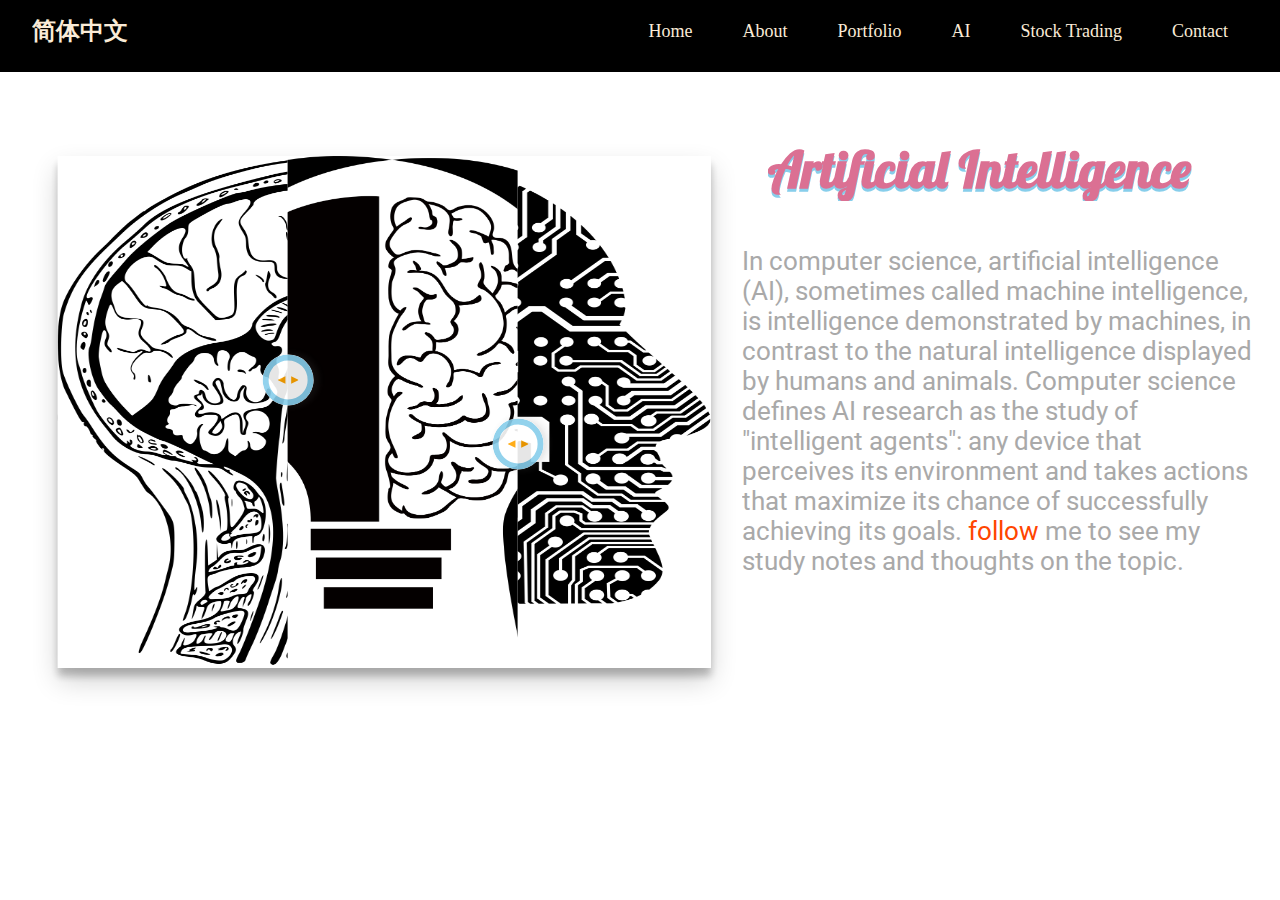
<file: ai.html>
<!DOCTYPE html>
<html class="ai">
<head>
    <meta charset="utf-8">
    <meta name="viewport" content="width=device-width, initial-scale=1.0">
    <title>AI</title>
    <link rel="stylesheet" href="ai_stock.css">
    <link href='http://fonts.googleapis.com/css?family=Lobster' rel='stylesheet' type='text/css'>
    <link href="https://fonts.googleapis.com/css?family=Roboto" rel="stylesheet">
    <meta name="viewport" content="width=device-width, initial-scale=1">
    <script src="https://ajax.googleapis.com/ajax/libs/jquery/3.1.0/jquery.min.js"></script>

</head>



<body>
    <header>
        <section>
            <a href="ai_cn.html" id="logo">简体中文</a>

            <label for="toggle-1" class="toggle-menu"><ul><li></li> <li></li> <li></li></ul></label>
            <input type="checkbox" id="toggle-1">

            <nav>
                <ul>
                    <li><a href="index.html"><i class="icon-home"></i>Home</a></li>
                    <li><a href="about.html"><i class="icon-user"></i>About</a></li>
                    <li><a href="portfolio.html"><i class="icon-thumbs-up-alt"></i>Portfolio</a></li>
                    <li><a href="ai.html"><i class="icon-gear"></i>AI</a></li>
                    <li><a href="stock.html"><i class="icon-picture"></i>Stock Trading</a></li>
                    <li><a href="contact.html"><i class="icon-phone"></i>Contact</a></li>
                </ul>
            </nav>
        </section>
    </header>
    <div id="page">
        <div class="wrapper">
            <div class="bottom">
                <img src="images/cranium-2099120.png" draggable="false" alt="ai_brain"/>
            </div>
            <div class="middle">
                <img src="images/cranium-2099128.png" draggable="false" alt="human_brain"/>
            </div>
            <div class="scroller scroller-middle">
                <svg class="scroller__thumb" xmlns="http://www.w3.org/2000/svg" width="100" height="100" viewBox="0 0 100 100"><polygon points="0 50 37 68 37 32 0 50" style="fill: orange"/><polygon points="100 50 64 32 64 68 100 50" style="fill: orange"/></svg>
            </div>
            <div class="top">
                <img src="images/anatomy-2027131.png" draggable="false" alt="human_and_ai_brain"/>
            </div>
            <div class="scroller scroller-top">
                <svg class="scroller__thumb" xmlns="http://www.w3.org/2000/svg" width="100" height="100" viewBox="0 0 100 100"><polygon points="0 50 37 68 37 32 0 50" style="fill: orange"/><polygon points="100 50 64 32 64 68 100 50" style="fill: orange"/></svg>
            </div>
        </div>
    </div>
    <h1>Artificial Intelligence</h1>
    <p>In computer science, artificial intelligence (AI), sometimes called machine intelligence, is intelligence demonstrated by machines, in contrast to the natural intelligence displayed by humans and animals. Computer science defines AI research as the study of "intelligent agents": any device that perceives its environment and takes actions that maximize its chance of successfully achieving its goals. <a href="contact.html">follow</a> me to see my study notes and thoughts on the topic.
    </p>
    <script>
        let active = false;
        // and define our dom elements to make it easier to read
        let scrollerMiddle = document.querySelector('.scroller-middle');
        let scrollerTop = document.querySelector('.scroller-top');


        // First we'll have to set up our event listeners
        // We want to watch for clicks on our scroller
        scrollerMiddle.addEventListener('mousedown', function() {
            active = "middle";
            // Add our scrolling class so the scroller has full opacity while active
            scrollerMiddle.classList.add('scrolling');
        });
        // We also want to watch the body for changes to the state,
        // like moving around and releasing the click
        // so let's set up our event listeners
        document.body.addEventListener('mouseup', function() {
            active = false;
            scrollerMiddle.classList.remove('scrolling');
        });
        document.body.addEventListener('mouseleave', function() {
            active = false;
            scrollerMiddle.classList.remove('scrolling');
        });
        // We'll have to do the same for our top scroller
        scrollerTop.addEventListener('mousedown', function() {
            active = "top";
            scrollerTop.classList.add('scrolling');
        });
        document.body.addEventListener('mouseup', function() {
            active = false;
            scrollerTop.classList.remove('scrolling');
        });
        document.body.addEventListener('mouseleave', function() {
            active = false;
            scrollerTop.classList.remove('scrolling');
        });

        // Let's figure out where their mouse is at
        document.body.addEventListener('mousemove', function(e) {
            if (!active) return;
            // Their mouse is here...
            let x = e.pageX;
            // but we want it relative to our wrapper
            x -= document.querySelector('.wrapper').getBoundingClientRect().left;
            // Okay let's change our state
            scrollIt(x);
        });

        // Let's use this function
        function scrollIt(x) {
            // Calculate our transform
            let transform = Math.max(0, (Math.min(x, document.querySelector('.wrapper').offsetWidth)));
            // we show all our bottom image but how much of our middle and top,
            // that'll depend on what we're dragging
            // if we're dragging the middle slider
            if (active === "middle") {
                document.querySelector('.middle').style.width = transform + "px";
                scrollerMiddle.style.left = transform - 25 + "px";
                // if we're using scroller-middle, middle must always be to the right of top
                if (scrollerTop.getBoundingClientRect().left > scrollerMiddle.getBoundingClientRect().left - 5) {
                    document.querySelector('.top').style.width = transform - 5 + "px";
                    scrollerTop.style.left = transform - 30 + "px";
                }
            }
            // if we're dragging the top slider
            if (active === "top") {
                document.querySelector('.top').style.width = transform + "px";
                scrollerTop.style.left = transform - 25 + "px";
                // if we're using scroller-top, top must always be to the left
                if (scrollerTop.getBoundingClientRect().left > scrollerMiddle.getBoundingClientRect().left - 5) {
                    document.querySelector('.middle').style.width = transform + 5 + "px";
                    scrollerMiddle.style.left = transform - 20 + "px";
                }
            }
        }

        // Let's set our opening state based off the width, 
        // we want to show a bit of both images so the user can see what's going on
        active = "middle";
        scrollIt(460);
        active = "top";
        scrollIt(230);
        active = false;


        // And finally let's repeat the process for touch events
        // first our middle scroller...
        scrollerMiddle.addEventListener('touchstart', function() {
            active = "middle";
            scrollerMiddle.classList.add('scrolling');
        });
        document.body.addEventListener('touchend', function() {
            active = false;
            scrollerMiddle.classList.remove('scrolling');
        });
        document.body.addEventListener('touchcancel', function() {
            active = false;
            scrollerMiddle.classList.remove('scrolling');
        });

        // then scroller top, our second scroller
        scrollerTop.addEventListener('touchstart', function() {
            active = "top";
            scrollerTop.classList.add('scrolling');
        });
        document.body.addEventListener('touchend', function() {
            active = false;
            scrollerTop.classList.remove('scrolling');
        });
        document.body.addEventListener('touchcancel', function() {
            active = false;
            scrollerTop.classList.remove('scrolling');
        });

        document.querySelector('.wrapper').addEventListener('touchmove', function(e) {
            if (!active) return;
            e.preventDefault();
            let x = e.touches[0].pageX;
            x -= document.querySelector('.wrapper').getBoundingClientRect().left;
            scrollIt(x);
        });
    </script>
</body>
</html>
</file>
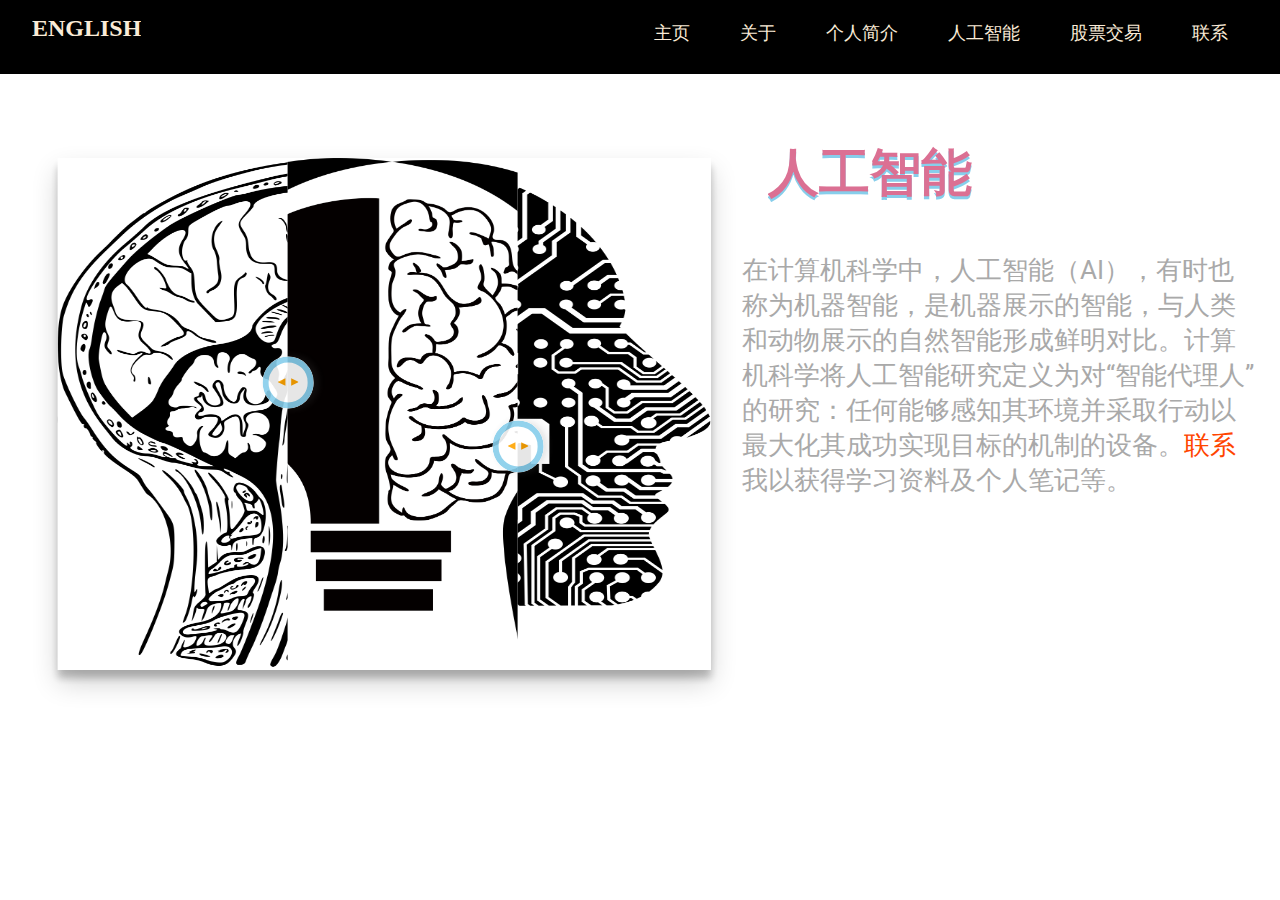
<file: ai_cn.html>
<!DOCTYPE html>
<html class="ai">
<head>
    <meta charset="utf-8">
    <meta name="viewport" content="width=device-width, initial-scale=1.0">
    <title>人工智能</title>
    <link rel="stylesheet" href="ai_stock.css">
    <link href="https://fonts.googleapis.com/css?family=Roboto" rel="stylesheet">
    <link href='http://fonts.googleapis.com/css?family=Lobster' rel='stylesheet' type='text/css'>
    <meta name="viewport" content="width=device-width, initial-scale=1">
    <script src="https://ajax.googleapis.com/ajax/libs/jquery/3.1.0/jquery.min.js"></script>

</head>



<body>
    <header>
        <section>
            <a href="ai.html" id="logo">ENGLISH</a>

            <label for="toggle-1" class="toggle-menu"><ul><li></li> <li></li> <li></li></ul></label>
            <input type="checkbox" id="toggle-1">

            <nav>
                <ul>
                    <li><a href="index_cn.html"><i class="icon-home"></i>主页</a></li>
                    <li><a href="about_cn.html"><i class="icon-user"></i>关于</a></li>
                    <li><a href="portfolio_cn.html"><i class="icon-thumbs-up-alt"></i>个人简介</a></li>
                    <li><a href="ai_cn.html"><i class="icon-gear"></i>人工智能</a></li>
                    <li><a href="stock_cn.html"><i class="icon-picture"></i>股票交易</a></li>
                    <li><a href="contact_cn.html"><i class="icon-phone"></i>联系</a></li>
                </ul>
            </nav>
        </section>
    </header>
    <div id="page">
        <div class="wrapper">
            <div class="bottom">
                <img src="images/cranium-2099120.png" draggable="false" />
            </div>
            <div class="middle">
                <img src="images/cranium-2099128.png" draggable="false" />
            </div>
            <div class="scroller scroller-middle">
                <svg class="scroller__thumb" xmlns="http://www.w3.org/2000/svg" width="100" height="100" viewBox="0 0 100 100"><polygon points="0 50 37 68 37 32 0 50" style="fill: orange"/><polygon points="100 50 64 32 64 68 100 50" style="fill: orange"/></svg>
            </div>
            <div class="top">
                <img src="images/anatomy-2027131.png" draggable="false" />
            </div>
            <div class="scroller scroller-top">
                <svg class="scroller__thumb" xmlns="http://www.w3.org/2000/svg" width="100" height="100" viewBox="0 0 100 100"><polygon points="0 50 37 68 37 32 0 50" style="fill: orange"/><polygon points="100 50 64 32 64 68 100 50" style="fill: orange"/></svg>
            </div>
        </div>
    </div>
    <h1>人工智能</h1>
    <p>在计算机科学中，人工智能（AI），有时也称为机器智能，是机器展示的智能，与人类和动物展示的自然智能形成鲜明对比。计算机科学将人工智能研究定义为对“智能代理人”的研究：任何能够感知其环境并采取行动以最大化其成功实现目标的机制的设备。<a href="contact_cn.html">联系</a> 我以获得学习资料及个人笔记等。
    </p>
    <script>
        let active = false;
        // and define our dom elements to make it easier to read
        let scrollerMiddle = document.querySelector('.scroller-middle');
        let scrollerTop = document.querySelector('.scroller-top');


        // First we'll have to set up our event listeners
        // We want to watch for clicks on our scroller
        scrollerMiddle.addEventListener('mousedown', function() {
            active = "middle";
            // Add our scrolling class so the scroller has full opacity while active
            scrollerMiddle.classList.add('scrolling');
        });
        // We also want to watch the body for changes to the state,
        // like moving around and releasing the click
        // so let's set up our event listeners
        document.body.addEventListener('mouseup', function() {
            active = false;
            scrollerMiddle.classList.remove('scrolling');
        });
        document.body.addEventListener('mouseleave', function() {
            active = false;
            scrollerMiddle.classList.remove('scrolling');
        });
        // We'll have to do the same for our top scroller
        scrollerTop.addEventListener('mousedown', function() {
            active = "top";
            scrollerTop.classList.add('scrolling');
        });
        document.body.addEventListener('mouseup', function() {
            active = false;
            scrollerTop.classList.remove('scrolling');
        });
        document.body.addEventListener('mouseleave', function() {
            active = false;
            scrollerTop.classList.remove('scrolling');
        });

        // Let's figure out where their mouse is at
        document.body.addEventListener('mousemove', function(e) {
            if (!active) return;
            // Their mouse is here...
            let x = e.pageX;
            // but we want it relative to our wrapper
            x -= document.querySelector('.wrapper').getBoundingClientRect().left;
            // Okay let's change our state
            scrollIt(x);
        });

        // Let's use this function
        function scrollIt(x) {
            // Calculate our transform
            let transform = Math.max(0, (Math.min(x, document.querySelector('.wrapper').offsetWidth)));
            // we show all our bottom image but how much of our middle and top,
            // that'll depend on what we're dragging
            // if we're dragging the middle slider
            if (active === "middle") {
                document.querySelector('.middle').style.width = transform + "px";
                scrollerMiddle.style.left = transform - 25 + "px";
                // if we're using scroller-middle, middle must always be to the right of top
                if (scrollerTop.getBoundingClientRect().left > scrollerMiddle.getBoundingClientRect().left - 5) {
                    document.querySelector('.top').style.width = transform - 5 + "px";
                    scrollerTop.style.left = transform - 30 + "px";
                }
            }
            // if we're dragging the top slider
            if (active === "top") {
                document.querySelector('.top').style.width = transform + "px";
                scrollerTop.style.left = transform - 25 + "px";
                // if we're using scroller-top, top must always be to the left
                if (scrollerTop.getBoundingClientRect().left > scrollerMiddle.getBoundingClientRect().left - 5) {
                    document.querySelector('.middle').style.width = transform + 5 + "px";
                    scrollerMiddle.style.left = transform - 20 + "px";
                }
            }
        }

        // Let's set our opening state based off the width, 
        // we want to show a bit of both images so the user can see what's going on
        active = "middle";
        scrollIt(460);
        active = "top";
        scrollIt(230);
        active = false;


        // And finally let's repeat the process for touch events
        // first our middle scroller...
        scrollerMiddle.addEventListener('touchstart', function() {
            active = "middle";
            scrollerMiddle.classList.add('scrolling');
        });
        document.body.addEventListener('touchend', function() {
            active = false;
            scrollerMiddle.classList.remove('scrolling');
        });
        document.body.addEventListener('touchcancel', function() {
            active = false;
            scrollerMiddle.classList.remove('scrolling');
        });

        // then scroller top, our second scroller
        scrollerTop.addEventListener('touchstart', function() {
            active = "top";
            scrollerTop.classList.add('scrolling');
        });
        document.body.addEventListener('touchend', function() {
            active = false;
            scrollerTop.classList.remove('scrolling');
        });
        document.body.addEventListener('touchcancel', function() {
            active = false;
            scrollerTop.classList.remove('scrolling');
        });

        document.querySelector('.wrapper').addEventListener('touchmove', function(e) {
            if (!active) return;
            e.preventDefault();
            let x = e.touches[0].pageX;
            x -= document.querySelector('.wrapper').getBoundingClientRect().left;
            scrollIt(x);
        });
    </script>
</body>
</html>
</file>
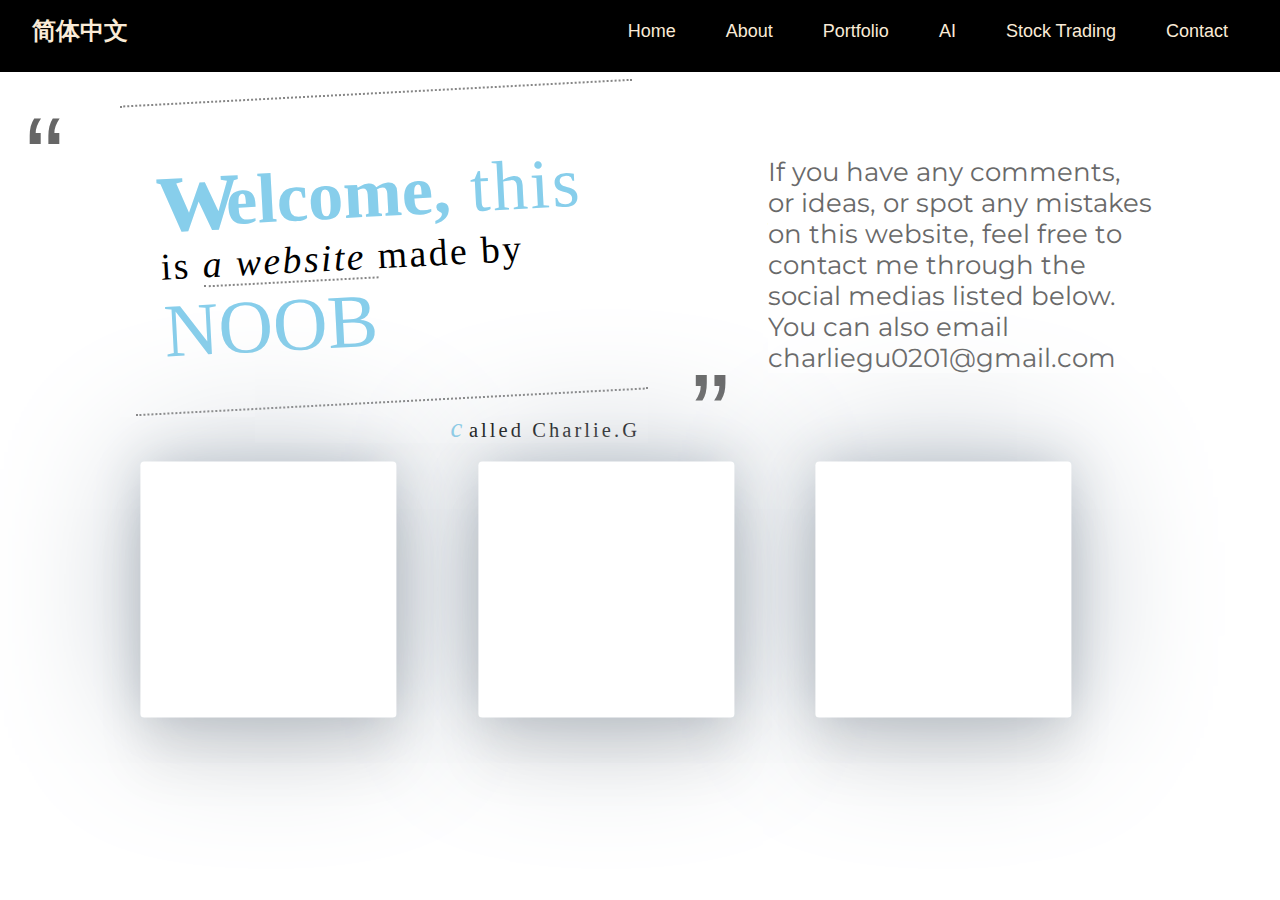
<file: contact.html>
<!DOCTYPE html>
<html lang="">

<head>
    <meta charset="utf-8">
    <meta name="viewport" content="width=device-width, initial-scale=1.0">
    <link rel="stylesheet" href="contact.css">
    <link rel="stylesheet" href="https://use.fontawesome.com/releases/v5.7.2/css/all.css" integrity="sha384-fnmOCqbTlWIlj8LyTjo7mOUStjsKC4pOpQbqyi7RrhN7udi9RwhKkMHpvLbHG9Sr" crossorigin="anonymous">
    <title>charlie_contact</title>
    <link href="https://fonts.googleapis.com/css?family=Montserrat" rel="stylesheet">
</head>

<body>
    <header>
        <section>
            <a href="contact_cn.html" id="logo">简体中文</a>

            <label for="toggle-1" class="toggle-menu"><ul><li></li> <li></li> <li></li></ul></label>
            <input type="checkbox" id="toggle-1">

            <nav>
                <ul>
                    <li><a href="index.html"><i class="icon-home"></i>Home</a></li>
                    <li><a href="about.html"><i class="icon-user"></i>About</a></li>
                    <li><a href="portfolio.html"><i class="icon-thumbs-up-alt"></i>Portfolio</a></li>
                    <li><a href="ai.html"><i class="icon-gear"></i>AI</a></li>
                    <li><a href="stock.html"><i class="icon-picture"></i>Stock Trading</a></li>
                    <li><a href="contact.html"><i class="icon-phone"></i>Contact</a></li>
                </ul>
            </nav>
        </section>
    </header>
    <div class="main_content">
        <article class="contact_title">

        <blockquote>
            <strong>Welcome,</strong> this is <em>a website </em>made by <strong>NOOB</strong>
        </blockquote>
        <b>called Charlie.G</b>

    </article>
        <p>If you have any comments, or ideas, or spot any mistakes on this website, feel free to contact me through the social medias listed below. You can also email charliegu0201@gmail.com</p>
    </div>
    <div class="social">
        <a class="fb text-center pull-left" href="https://www.facebook.com/dribbble">
            <div class="front"><i class="fab fa-facebook-f"></i></div>
            <div class="behind">LIKE US</div>
        </a>
        <a class="tw text-center pull-left" href="https://twitter.com/dribbble">
            <div class="front"><i class="fab fa-weixin"></i></div>
            <div class="behind">FOLLOW</div>
        </a>
        <a class="ig text-center pull-left" href="https://instagram.com/dribbble">
            <div class="front"><i class="fab fa-instagram"></i></div>
            <div class="behind">FOLLOW</div>
        </a>
    </div>

</body>

</html>
<link rel="stylesheet" href="">
</file>
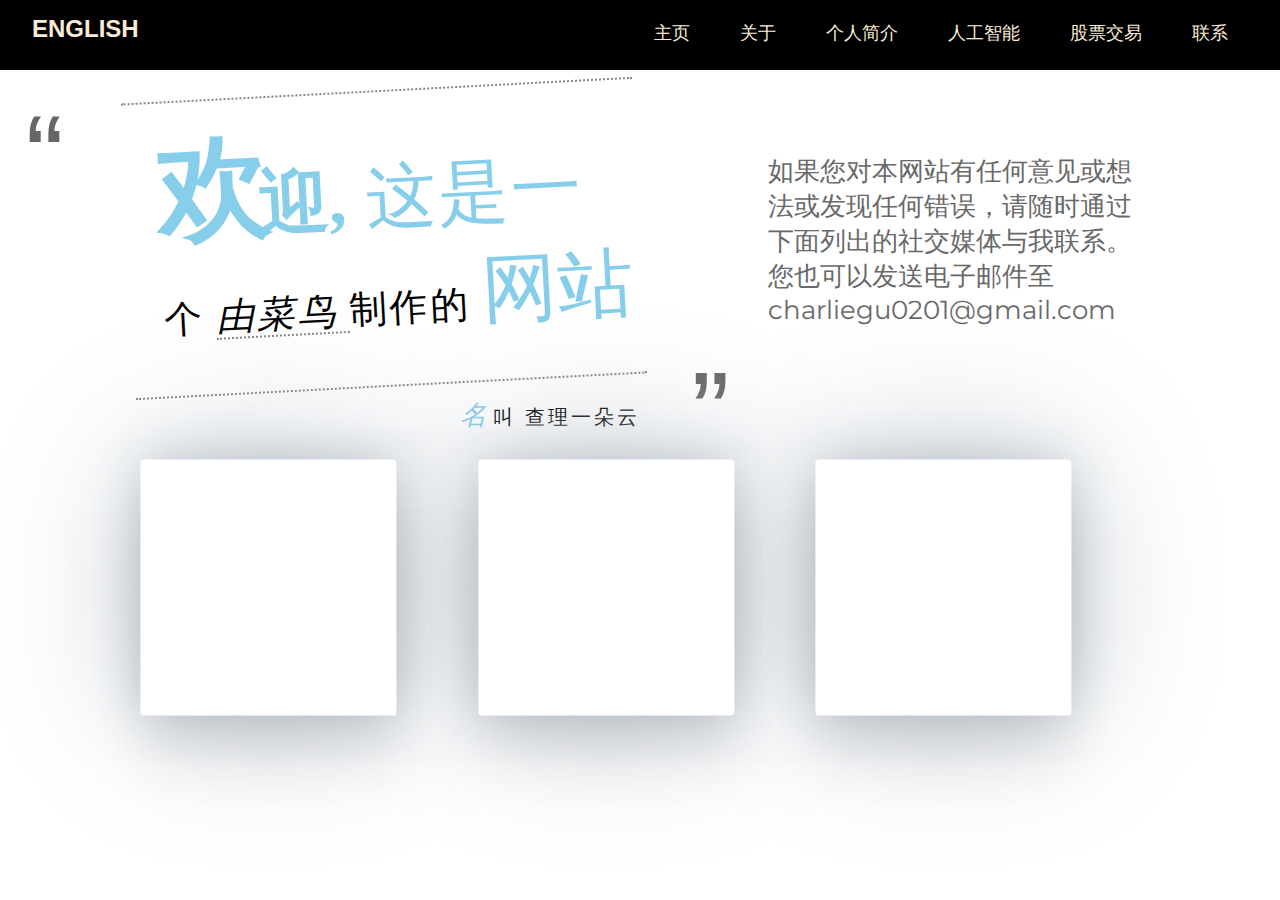
<file: contact_cn.html>
<!DOCTYPE html>
<html lang="">

<head>
    <meta charset="utf-8">
    <meta name="viewport" content="width=device-width, initial-scale=1.0">
    <link rel="stylesheet" href="contact.css">
    <link rel="stylesheet" href="https://use.fontawesome.com/releases/v5.7.2/css/all.css" integrity="sha384-fnmOCqbTlWIlj8LyTjo7mOUStjsKC4pOpQbqyi7RrhN7udi9RwhKkMHpvLbHG9Sr" crossorigin="anonymous">
    <title>联系我</title>
    <link href="https://fonts.googleapis.com/css?family=Montserrat" rel="stylesheet">
</head>

<body>
    <header>
        <section>
            <a href="contact.html" id="logo">English</a>

            <label for="toggle-1" class="toggle-menu"><ul><li></li> <li></li> <li></li></ul></label>
            <input type="checkbox" id="toggle-1">

            <nav>
                    <ul>
                        <li><a href="index_cn.html"><i class="icon-home"></i>主页</a></li>
                        <li><a href="about_cn.html"><i class="icon-user"></i>关于</a></li>
                        <li><a href="portfolio_cn.html"><i class="icon-thumbs-up-alt"></i>个人简介</a></li>
                        <li><a href="ai_cn.html"><i class="icon-gear"></i>人工智能</a></li>
                        <li><a href="stock_cn.html"><i class="icon-picture"></i>股票交易</a></li>
                        <li><a href="contact_cn.html"><i class="icon-phone"></i>联系</a></li>
                    </ul>
                </nav>
        </section>
    </header>
    <div class="main_content">
        <article class="contact_title">

        <blockquote>
            <strong>欢迎,</strong> 这是一个 <em>由菜鸟 </em>制作的 <strong>网站</strong>
        </blockquote>
        <b>名叫 查理一朵云</b>

    </article>
        <p>如果您对本网站有任何意见或想法或发现任何错误，请随时通过下面列出的社交媒体与我联系。您也可以发送电子邮件至charliegu0201@gmail.com</p>
    </div>
    <div class="social">
        <a class="fb text-center pull-left" href="https://www.facebook.com/dribbble">
            <div class="front"><i class="fab fa-facebook-f"></i></div>
            <div class="behind">添加好友</div>
        </a>
        <a class="tw text-center pull-left" href="https://twitter.com/dribbble">
            <div class="front"><i class="fab fa-weixin"></i></div>
            <div class="behind">添加好友</div>
        </a>
        <a class="ig text-center pull-left" href="https://instagram.com/dribbble">
            <div class="front"><i class="fab fa-instagram"></i></div>
            <div class="behind">添加好友</div>
        </a>
    </div>

</body>

</html>
<link rel="stylesheet" href="">
</file>
<file: ai_stock.css>
body,
html {
    height: 100%;

}

* {
    box-sizing: border-box;
    text-decoration: none;
    list-style: none;
    margin: 0px;
    padding: 0px;
    outline: none;
    overflow: hidden;
}

h1 {
    position: relative;
    font-size: 4vw;
    left: 60%;
    font-family: 'Lobster', helvetica, arial;
    top: 5%;
    color: palevioletred;
    text-shadow: 0 0.2vw 0 skyblue;
}
p {
    font-size: 2vw;
    margin-left: 58%;
    margin-top: 7%;
    margin-right: 2%;
    font-family: 'Roboto', serif;
    color: darkgrey;
   
}
.stock h1 {
    position: relative;
    font-size: 4vw;
    left: 7%;
    font-family: 'Lobster', helvetica, arial;
    top: 5%;
    color: yellowgreen;
    text-shadow: 0 0.2vw 0 skyblue;
}
.stock p {
    font-size: 2vw;
    margin-left: 5%;
    margin-top: 7%;
    margin-right: 58%;
    font-family: 'Roboto', serif;
    color: darkgrey;
   
}
a {
    color: orangered;
}

section {
    width: 100%;
    max-width: 1200px;
    margin: 0px auto;
    display: table;
    position: relative;

}


header {
    width: 100%;
    display: table;
    margin-top: -10px;
    margin-bottom: 20px;
    background-color: black;
}


#logo {
    float: left;
    font-size: 24px;
    text-transform: uppercase;
    color: antiquewhite;
    font-weight: 600;
    padding: 25px 0px;
}

nav {
    width: auto;
    float: right;
}

nav ul {
    display: table;
    float: right;
}

nav ul li {
    float: left;
}

nav ul li:last-child {
    padding-right: 0px;
}

nav ul li a {
    color: antiquewhite;
    font-size: 18px;
    padding: 25px 20px;
    display: inline-block;
    transition: all 0.5s ease 0s;
    margin-top: 0.5vw;
}

nav ul li a:hover {
    background-color: #002e5b;
    color: #fde428;
    transition: all 0.5s ease 0s;
}

nav ul li a:hover i {
    color: #fde428;
    transition: all 0.5s ease 0s;
}

nav ul li a i {
    padding-right: 10px;
    color: #002e5b;
    transition: all 0.5s ease 0s;
}

.toggle-menu ul {
    display: table;
    width: 25px;
}

.toggle-menu ul li {
    width: 100%;
    height: 3px;
    background-color: antiquewhite;
    margin-bottom: 4px;
}

.toggle-menu ul li:last-child {
    margin-bottom: 0px;
}

input[type=checkbox],
label {
    display: none;
}



/* Our normalize css */

* {
    margin: 0;
    box-sizing: border-box;
    -webkit-touch-callout: none;
    -webkit-user-select: none;
    -khtml-user-select: none;
    -moz-user-select: none;
    -ms-user-select: none;
    user-select: none;
    
}

/* Our wrapper */

.wrapper {
    width: 51vw;
    height: 40vw;
    margin-top: 25vw;
    margin-left: 30vw;
    max-height: 100vw;
    position: absolute;
    transform: translate3d(-50%, -50%, 0);
    overflow: hidden;
    box-shadow: 0 1vw 2vw rgba(0, 0, 0, 0.19), 0 0.6vw 0.6vw rgba(0, 0, 0, 0.23);
}
.stock .wrapper {
    width: 51vw;
    height: 40vw;
    margin-top: 25vw;
    margin-left: 70vw;
    max-height: 100vw;
    position: absolute;
    transform: translate3d(-50%, -50%, 0);
    overflow: hidden;
    box-shadow: 0 1vw 2vw rgba(0, 0, 0, 0.19), 0 0.6vw 0.6vw rgba(0, 0, 0, 0.23);
}



/* Our image information */

.bottom,
.middle,
.top {
    width: 100%;
    height: 100%;
    background-repeat: no-repeat;
    background-color: white;
    background-size: cover;
    background-position: center;
    position: absolute;
    top: 0;
    left: 0;
    pointer-events: none;
    overflow: hidden;
}

img {
    width: 51vw;
    height: 40vw;
}

.top {
    width: 12.5vw;
}

.scroller {
    width: 4vw;
    height: 4vw;
    position: absolute;
    left: 10vw;
    top: 50%;
    transform: translateY(-50%);
    border-radius: 50%;
    background-color: #fff;
    opacity: 0.9;
    transition: opacity 0.12s ease-in-out;
    pointer-events: auto;
    cursor: pointer;
    box-shadow: 0.35vw 0px 0.7vw rgba(100, 100, 100, 0.2);

}

.scroller-middle {
    margin-top: 2.5vw;
}

.scroller-top {
    margin-top: -2.5vw;
}


.scroller:hover {
    opacity: 1;
}

.scrolling {
    pointer-events: none;
    opacity: 1; // z-index: 1;
}

.scroller__thumb {
    width: 100%;
    height: 100%;
    border-radius: 50%;
    padding: 0.7vw;

}

.scroller:before,
.scroller:after {
    content: " ";
    display: block;
    width: 0.7vw;
    height: 999.9vw;
    position: absolute;
    left: 50%;
    margin-left: -0.35vw;
    z-index: 30;
    transition: 0.1s;
    box-shadow: 0.35vw 0px 0.7vw rgba(100, 100, 100, 0.2);
}

.scroller:before {
    top: 4.9vw;
}

.scroller:after {
    bottom: 4.9vw;
}

/* If you want to cahnge the colors, make sure you change the fill in the svgs to match */

.scroller-middle > .scroller__thumb {
    border: 0.5vw solid skyblue;
}

.scroller-middle:before,
.scroller-middle:after {
    background: skyblue;
}

.scroller-top > .scroller__thumb {
    border: 0.5vw solid skyblue;
}

.scroller-top:before,
.scroller-top:after {
    background: skyblue;
}

@media only screen and (max-width: 1440px) {
    section {
        max-width: 95%;
    }
}

@media only screen and (max-width: 980px) {
    header {
        padding: 20px 0px;
    }
    #logo {
        padding: 0px;
    }
    input[type=checkbox] {
        position: absolute;
        top: -9999px;
        left: -9999px;
        background: none;
    }
    input[type=checkbox]:fous {
        background: none;
    }
    label {
        float: right;
        padding: 8px 0px;
        display: inline-block;
        cursor: pointer;
    }
    input[type=checkbox]:checked ~ nav {
        display: block;
    }

    nav {
        display: none;
        position: absolute;
        right: 0px;
        top: 53px;
        background-color: #002e5b;
        padding: 0px;
        z-index: 99;
    }
    nav ul {
        width: auto;
    }
    nav ul li {
        float: none;
        padding: 0px;
        width: 100%;
        display: table;
    }
    nav ul li a {
        color: #FFF;
        font-size: 15px;
        padding: 10px 20px;
        display: block;
        border-bottom: 1px solid rgba(225, 225, 225, 0.1);
    }
    nav ul li a i {
        color: #fde428;
        padding-right: 13px;
    }
}

@media only screen and (max-width: 360px) {
    h1 {
        font-size: 20px;
    }
    label {
        padding: 5px 0px;
    }
    #logo {
        font-size: 20px;
    }
    nav {
        top: 47px;
    }
}

@media only screen and (max-height: 300px) {
    .wrapper {
        margin-top: 20vw;
    }
}

@media only screen and (max-height: 150px) {
    .wrapper {
        display: none;
    }
}
</file>
<file: contact.css>
/* seperate css file for contact page as i want this page to be fully responsive */

body,
html {
    height: 100%;

}

* {
    box-sizing: border-box;
    text-decoration: none;
    list-style: none;
    margin: 0px;
    padding: 0px;
    outline: none;
}

p {
    font-size: 2vw;
    font-family: 'Montserrat', sans-serif;
    margin-left: 60vw;
    margin-right: 10vw;
    margin-top: 5vw;
    color: dimgrey;
    position: absolute;
}


.fa-facebook {
    color: #3b5998;

}

.fa-twitter {
    color: #55acee;
}

.fa-instagram {
    color: #3f729b;
}

.social {
    position: absolute;
    left: 50%;
    width: 84vw;
    transform: translate(-50%, -50%);
    margin-top: 39vw;
}

.social > a {
    position: relative;
    display: inline-block;
    margin: 3vw;
    width: 20vw;
    height: 20vw;
    cursor: pointer;
}

.social > a:hover .front {
    transform: translateY(-4.5vw);
}

.social > a.fb:hover .front {
    transform: translate(-4.5vw, -4.5vw);
}

.social > a.ig:hover .front {
    transform: translate(4.5vw, -4.5vw);
}

.front {
    position: absolute;
    z-index: 10;
    width: 20vw;
    height: 20vw;
    border-radius: 0.3vw;
    background: #fff;
    box-shadow: 0px 4vw 4vw rgba(0, 0, 0, 0.06);
    transition: all 0.3s ease-out;

}


.front i.fab {
    display: block;
    margin-left: 8vw;
    margin-top: 8vw;
    font-size: 3.2vw;
    color: #3b5998;
}

.behind {
    position: absolute;
    z-index: -1;
    top: 0.5vw;
    left: 0.5vw;
    width: 19vw;
    height: 19vw;
    padding-top: 16vw;
    border-radius: 0.3vw;
    font-size: 2vw;
    color: #fff;
    box-shadow: 0px 0px 4vw #b6bec7, 0px 0px 12vw #b6bec7;
}


.fb .behind {
    padding-right: 4vw;
    background: #3b5998;
}

.tw .behind {
    background: #5ac45a;
}

.ig .behind {
    padding-left: 4vw;
    background: #3f729b;
}

body {

    margin: 0px;
    padding: 0px;
    font-family: 'Open Sans', sans-serif;
}

section {
    width: 100%;
    max-width: 1200px;
    margin: 0px auto;
    display: table;
    position: relative;

}


header {
    width: 100%;
    display: table;
    margin-top: -10px;
    margin-bottom: 20px;
    background-color: black;
}

.about header {
    width: 100%;
    display: table;
    margin-top: -10px;
    margin-bottom: 20px;
    background-color: black;
}

#logo {
    float: left;
    font-size: 24px;
    text-transform: uppercase;
    color: antiquewhite;
    font-weight: 600;
    padding: 25px 0px;
}

nav {
    width: auto;
    float: right;
}

nav ul {
    display: table;
    float: right;
}

nav ul li {
    float: left;
}

nav ul li:last-child {
    padding-right: 0px;
}

nav ul li a {
    color: antiquewhite;
    font-size: 18px;
    padding: 25px 20px;
    display: inline-block;
    transition: all 0.5s ease 0s;
    margin-top: 0.5vw;
}

nav ul li a:hover {
    background-color: #002e5b;
    color: #fde428;
    transition: all 0.5s ease 0s;
}

nav ul li a:hover i {
    color: #fde428;
    transition: all 0.5s ease 0s;
}

nav ul li a i {
    padding-right: 10px;
    color: #002e5b;
    transition: all 0.5s ease 0s;
}

.toggle-menu ul {
    display: table;
    width: 25px;
}

.toggle-menu ul li {
    width: 100%;
    height: 3px;
    background-color: antiquewhite;
    margin-bottom: 4px;
}

.toggle-menu ul li:last-child {
    margin-bottom: 0px;
}

input[type=checkbox],
label {
    display: none;
}


@font-face {
    font-family: 'Sketch Block';
    src: url('http://tangledindesign.com/codepen/fonts/sketch_block-webfont.eot');
    src: url('http://tangledindesign.com/codepen/fonts/sketch_block-webfont.eot?#iefix') format('embedded-opentype'),
    url('http://tangledindesign.com/codepen/fonts/sketch_block-webfont.woff') format('woff'),
    url('http://tangledindesign.com/codepen/fonts/sketch_block-webfont.ttf') format('truetype'),
    url('http://tangledindesign.com/codepen/fonts/sketch_block-webfont.svg#SketchBlockBold') format('svg');
}

@font-face {
    font-family: 'Museo 700';
    src: url('http://tangledindesign.com/codepen/fonts/Museo700-Regular-webfont.eot');
    src: url('http://tangledindesign.com/codepen/fonts/Museo700-Regular-webfont.eot?#iefix') format('embedded-opentype'),
    url('http://tangledindesign.com/codepen/fonts/Museo700-Regular-webfont.woff') format('woff'),
    url('http://tangledindesign.com/codepen/fonts/Museo700-Regular-webfont.ttf') format('truetype'),
    url('http://tangledindesign.com/codepen/fonts/Museo700-Regular-webfont.svg#SketchBlockBold') format('svg');
}

@font-face {
    font-family: 'CallunaRegular';
    src: url('http://tangledindesign.com/codepen/fonts/Calluna-Regular-webfont.eot');
    src: url('http://tangledindesign.com/codepen/fonts/Calluna-Regular-webfont.eot?#iefix') format('embedded-opentype'),
    url('http://tangledindesign.com/codepen/fonts/Calluna-Regular-webfont.woff') format('woff'),
    url('http://tangledindesign.com/codepen/fonts/Calluna-Regular-webfont.ttf') format('truetype'),
    url('http://tangledindesign.com/codepen/fonts/Calluna-Regular-webfont.svg#CallunaRegular') format('svg');
}



.contact_title {
    width: 40vw;
    margin-left: 10vw;
    position: absolute;

}

blockquote {
    width: 40vw;
    font: 2.95vw CallunaRegular;
    letter-spacing: .19vw;
    float: left;
    padding: 4.5vw 0 3vw 2.5vw;
    margin: 0;
    border-top: 2px dotted #858585;
    border-bottom: 2px dotted #858585;
    -webkit-transform: rotate(-3deg);
    -moz-transform: rotate(-3deg);
}

.contact_title:before {
    content: "“";
    font-size: 9vw;
    position: absolute;
    left: -8vw;
    color: #666;
}

.contact_title:after {
    content: "”";
    font-size: 9vw;
    position: absolute;
    right: -7vw;
    top: 20vw;
    color: #666;
}

blockquote:first-line {
    font: 5.5vw "Sketch Block";
    color: skyblue;
}

blockquote:first-letter {
    font-size: 8.9vw;
    text-transform: lowercase;
    float: left;
    margin-right: -1.7vw;
    line-height: .52em;
    position: absolute;
    z-index: 1;
}

blockquote strong:first-child {
    margin-left: 8px;
    letter-spacing: 0;
}

blockquote strong:last-child {
    font: 2em "Museo 700";
    text-transform: uppercase;
    letter-spacing: 0;
}

blockquote em {
    border-bottom: 2px dotted #858585;
}

blockquote + b {
    float: right;
    margin-top: 10px;
    font: 1.6vw CallunaRegular;
    letter-spacing: .15em;
}

blockquote + b:first-letter {
    color: skyblue;
    font-size: 1.3em;
    font-style: italic;
    letter-spacing: .25em;
}

@-moz-document url-prefix() {

    blockquote:first-letter {
        margin-top: -29px;
    }

}

strong {
    color: skyblue;
}

@media only screen and (max-width: 1440px) {
    section {
        max-width: 95%;
    }
}

@media only screen and (max-width: 980px) {
    header {
        padding: 20px 0px;
    }
    #logo {
        padding: 0px;
    }
    input[type=checkbox] {
        position: absolute;
        top: -9999px;
        left: -9999px;
        background: none;
    }
    input[type=checkbox]:fous {
        background: none;
    }
    label {
        float: right;
        padding: 8px 0px;
        display: inline-block;
        cursor: pointer;
    }
    input[type=checkbox]:checked ~ nav {
        display: block;
    }

    nav {
        display: none;
        position: absolute;
        right: 0px;
        top: 53px;
        background-color: #002e5b;
        padding: 0px;
        z-index: 99;
    }
    nav ul {
        width: auto;
    }
    nav ul li {
        float: none;
        padding: 0px;
        width: 100%;
        display: table;
    }
    nav ul li a {
        color: #FFF;
        font-size: 15px;
        padding: 10px 20px;
        display: block;
        border-bottom: 1px solid rgba(225, 225, 225, 0.1);
    }
    nav ul li a i {
        color: #fde428;
        padding-right: 13px;
    }
}

@media only screen and (max-width: 980px) {
    .content {
        width: 90%;
    }
}

@media only screen and (max-width: 568px) {
    h1 {
        padding: 25px 0px;
    }
    h1 span {
        display: block;
    }
}

@media only screen and (max-width: 480px) {
    section {
        max-width: 90%;
    }
}

@media only screen and (max-width: 360px) {
    h1 {
        font-size: 20px;
    }
    label {
        padding: 5px 0px;
    }
    #logo {
        font-size: 20px;
    }
    nav {
        top: 47px;
    }
}

@media only screen and (max-width: 550px) {
    .social {
        margin-top: 110vw;

    }
    article {
        padding-left: 15vw;
        margin-top: 5vw;

    }
    b {
        margin-left: 30vw;
        margin-right: -10vw;
    }
    p {
        margin-top: 45vw;
        margin-left: 15vw;
        margin-right: 15vw;
        font-size: 4.5vw;
        position: absolute;
    }
    .contact_title:before {
        margin-left: 15vw;

    }
    .contact_title:after {
        margin-right: -15vw;

    }
}

@media only screen and (max-width: 320px) {
    h1 {
        padding: 20px 0px;
    }
}

@media only screen and (max-height: 200px) {
    span {
        display: none;
    }

}
</file>
